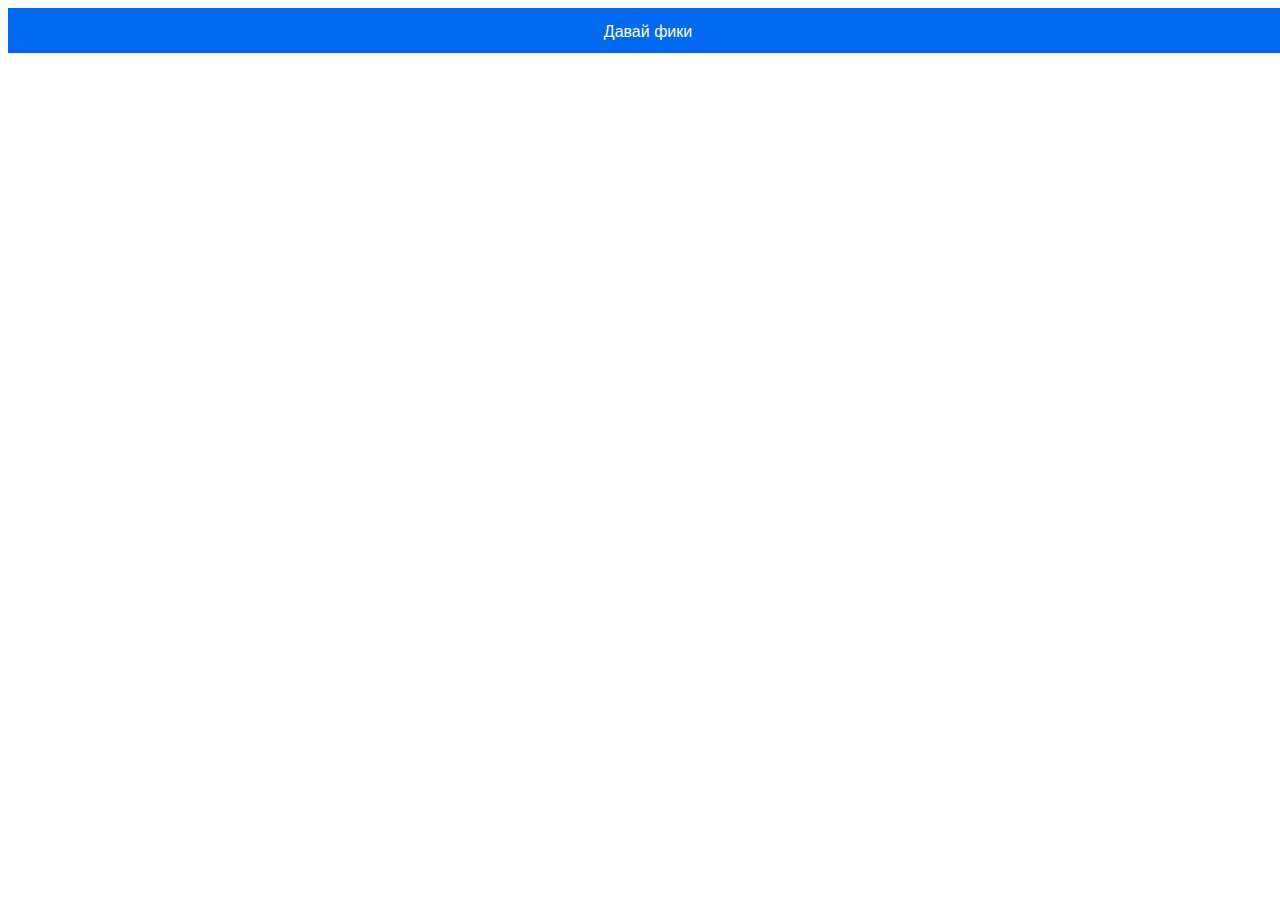
<file: fiki/index.html>
<html>
<head>
<title>Fikibot</title>
<style>
	#string {
		
		font-size: 40pt;
        white-space: pre-wrap;
        padding-top: 5%;
	}
    button {
    position: absolute;
    width: 100%;
    height: 5%;
    padding-top: 0%;
    display: inline-block;
    border: none;
    padding: 1rem 2rem;
    margin: 0;
    text-decoration: none;
    background: #0069ed;
    color: #ffffff;
    font-family: sans-serif;
    font-size: 1rem;
    line-height: 1;
    cursor: pointer;
    text-align: center;
    transition: background 250ms ease-in-out, transform 150ms ease;
    -webkit-appearance: none;
    -moz-appearance: none;
}

    button :hover {
    position: absolute;
    width: 100%;
    height: 5%;
    padding-top: 0%;
    display: inline-block;
    border: none;
    padding: 1rem 2rem;
    margin: 0;
    text-decoration: none;
    background: #0010ed;
    color: #ffffff;
    font-family: sans-serif;
    font-size: 1rem;
    line-height: 1;
    cursor: pointer;
    text-align: center;
    transition: background 250ms ease-in-out, transform 150ms ease;
    -webkit-appearance: none;
    -moz-appearance: none;
}


    

</style>

<script type="text/javascript">


    function getRandomInt (min, max)
	{
        return Math.floor(Math.random() * (max - min + 1)) + min;
	}


    function getNext(word, model){

        a = getRandomInt(0,3)

        probs = model[word]
        
        bag = []

        for(token in probs){
            for(var k = 0; k < probs[token]; k++){
                bag.push(token)
            }
        }
        next = bag[Math.floor(Math.random()*bag.length)];
        
        return next
    }

    function generateSentence(model){

       token = "starttoken"

        sentence = ""

       while(token != "."){

           token = getNext(token, model)

           sentence+= token + " "
          
           
       }
      
       return sentence
        
    }

    function generateText(model, size){
        text = "";
        for( var k = 0; k < size; k++){
            sent = ". "

            while (sent==". "){
             sent = generateSentence(model)
        }
        console.log(sent)
        text += sent
        }


        document.getElementById("string").innerHTML =text;
    }


	function act()
	{
        fetch("https://raw.githubusercontent.com/Comonut/comonut.github.io/master/fiki/dic.json")
         .then(response => response.json())
         .then(json => generateText(json,3));


	}
	window.onload = act;
	

</script>
<link rel="icon" href="http://payner.bg/images/events/fiki.png">
</head>
<body id = "asd" bgcolor="#FFFFFF" >

<button type="button" onclick="act()" >Давай фики</button>

	
	<h1 align="center"> <div id="string">  </div> </h1>
	

	
</body> 



</html>
</file>
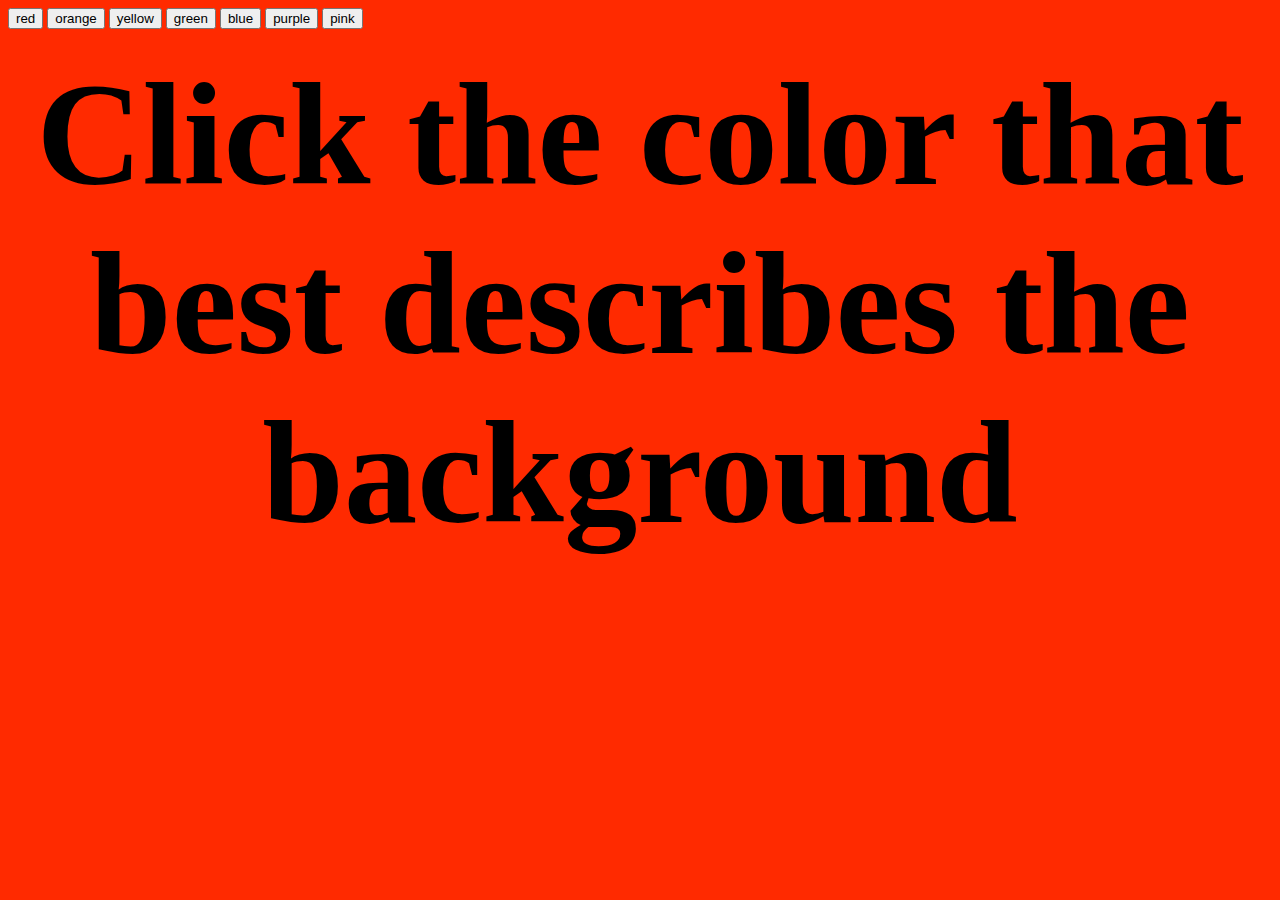
<file: knn/index.html>
<html>
<head>
<title>Movie idea generator</title>
<style>
	#string {
		
		font-size: 110pt;
	}
	.button {
    background-color: #4CAF50; /* Green */
    border: none;
    color: white;
    padding: 15px 32px;
    text-align: center;
    text-decoration: none;
    display: inline-block;
    font-size: 16px;
}
</style>

<script type="text/javascript">

var h = 0;

var values = [];
var map = [];



	function findMin(arr){

		var min = 0;

		for (i = 1; i < arr.length ; i++){
			if(arr[i] < arr[min]){
				min = i;
			}
		}


		return min;

	}




	function kNN(k){

		if(k > values.length) return "Click the color that best describes the background";

		var diff = [];

		for(a = 0; a < values.length; a ++){
			diff.push(Math.abs(values[a] - h));
		}

		return map[findMin(diff)];





	}




	function add(color){
		values.push(h);
		map.push(color);

		act();
	}


	function getRandomInt (min, max)
	{
    return Math.floor(Math.random() * (max - min + 1)) + min;
	}

	


	
	function colorChange(c)
	{
		
		
		document.getElementById("asd").style.backgroundColor = c

		

	}

	function toRgb(h){

		var x = 1 - Math.abs((h/60)%2-1);

	

		if(h < 60) return "rgb("+255+","+Math.floor(x*255)+","+0+")";
		if(h < 120) return "rgb("+Math.floor(x*255)+","+255+","+0+")";
		if(h < 180) return "rgb("+0+","+255+","+Math.floor(x*255)+")";
		if(h < 240) return "rgb("+0+","+Math.floor(x*255)+","+255+")";
		if(h < 300) return "rgb("+Math.floor(x*255)+","+0+","+255+")";
		if (h <= 360) return "rgb("+255+","+0+","+Math.floor(x*255)+")";



	}
	function act()
	{

	h = getRandomInt(1,360)

	document.getElementById("string").innerHTML = kNN(3);

	colorChange(toRgb(h));

	}
	window.onload = act;
	

</script>

</head>
<body id = "asd" bgcolor="#6FBAFA" >

<button type="button" onclick="add('Red')">red</button>
<button type="button" onclick="add('Orange')">orange</button>
<button type="button" onclick="add('Yellow')">yellow</button>
<button type="button" onclick="add('Green')">green</button>
<button type="button" onclick="add('Blue')">blue</button>
<button type="button" onclick="add('Purple')">purple</button>
<button type="button" onclick="add('Pink')">pink</button>
	
	<h1 align="center"> <div id="string">  </div> </h1>
	

	
</body> 



</html>
</file>
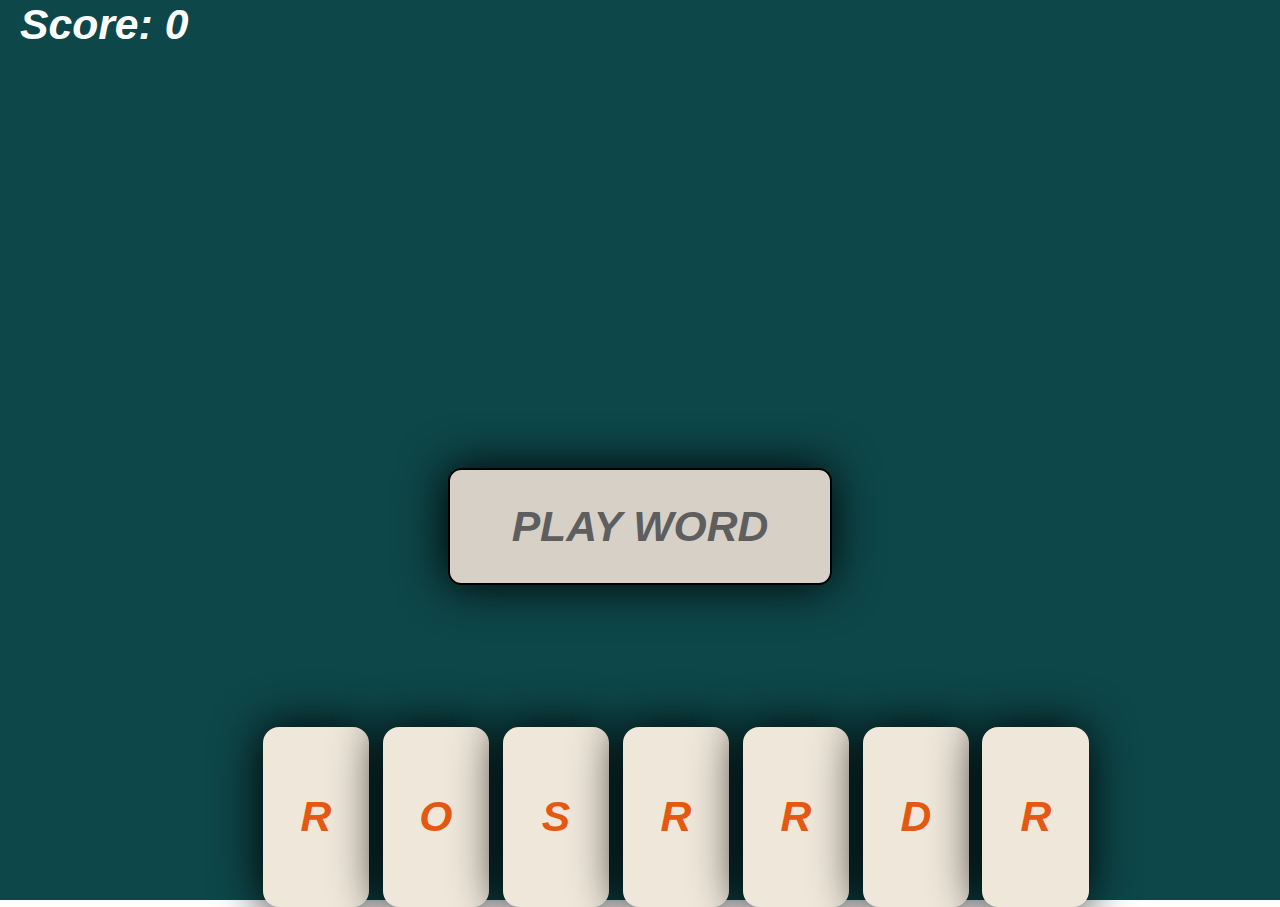
<file: letters/index.html>
<!doctype html><html lang="en"><head><meta charset="utf-8"/><link rel="icon" href="/letters/favicon.ico"/><meta name="viewport" content="width=device-width,initial-scale=1"/><meta name="theme-color" content="#000000"/><meta name="description" content="Letters game"/><link rel="apple-touch-icon" href="/letters/logo192.png"/><link rel="manifest" href="/letters/manifest.json"/><title>Letters</title><link href="/letters/static/css/main.7e1e7401.chunk.css" rel="stylesheet"></head><body><noscript>You need to enable JavaScript to run this app.</noscript><div id="root"></div><script>!function(e){function r(r){for(var n,a,i=r[0],c=r[1],l=r[2],s=0,p=[];s<i.length;s++)a=i[s],Object.prototype.hasOwnProperty.call(o,a)&&o[a]&&p.push(o[a][0]),o[a]=0;for(n in c)Object.prototype.hasOwnProperty.call(c,n)&&(e[n]=c[n]);for(f&&f(r);p.length;)p.shift()();return u.push.apply(u,l||[]),t()}function t(){for(var e,r=0;r<u.length;r++){for(var t=u[r],n=!0,i=1;i<t.length;i++){var c=t[i];0!==o[c]&&(n=!1)}n&&(u.splice(r--,1),e=a(a.s=t[0]))}return e}var n={},o={1:0},u=[];function a(r){if(n[r])return n[r].exports;var t=n[r]={i:r,l:!1,exports:{}};return e[r].call(t.exports,t,t.exports,a),t.l=!0,t.exports}a.e=function(e){var r=[],t=o[e];if(0!==t)if(t)r.push(t[2]);else{var n=new Promise((function(r,n){t=o[e]=[r,n]}));r.push(t[2]=n);var u,i=document.createElement("script");i.charset="utf-8",i.timeout=120,a.nc&&i.setAttribute("nonce",a.nc),i.src=function(e){return a.p+"static/js/"+({}[e]||e)+"."+{3:"e61f9a3e"}[e]+".chunk.js"}(e);var c=new Error;u=function(r){i.onerror=i.onload=null,clearTimeout(l);var t=o[e];if(0!==t){if(t){var n=r&&("load"===r.type?"missing":r.type),u=r&&r.target&&r.target.src;c.message="Loading chunk "+e+" failed.\n("+n+": "+u+")",c.name="ChunkLoadError",c.type=n,c.request=u,t[1](c)}o[e]=void 0}};var l=setTimeout((function(){u({type:"timeout",target:i})}),12e4);i.onerror=i.onload=u,document.head.appendChild(i)}return Promise.all(r)},a.m=e,a.c=n,a.d=function(e,r,t){a.o(e,r)||Object.defineProperty(e,r,{enumerable:!0,get:t})},a.r=function(e){"undefined"!=typeof Symbol&&Symbol.toStringTag&&Object.defineProperty(e,Symbol.toStringTag,{value:"Module"}),Object.defineProperty(e,"__esModule",{value:!0})},a.t=function(e,r){if(1&r&&(e=a(e)),8&r)return e;if(4&r&&"object"==typeof e&&e&&e.__esModule)return e;var t=Object.create(null);if(a.r(t),Object.defineProperty(t,"default",{enumerable:!0,value:e}),2&r&&"string"!=typeof e)for(var n in e)a.d(t,n,function(r){return e[r]}.bind(null,n));return t},a.n=function(e){var r=e&&e.__esModule?function(){return e.default}:function(){return e};return a.d(r,"a",r),r},a.o=function(e,r){return Object.prototype.hasOwnProperty.call(e,r)},a.p="/letters/",a.oe=function(e){throw console.error(e),e};var i=this.webpackJsonpsakoberg=this.webpackJsonpsakoberg||[],c=i.push.bind(i);i.push=r,i=i.slice();for(var l=0;l<i.length;l++)r(i[l]);var f=c;t()}([])</script><script src="/letters/static/js/2.31772e8e.chunk.js"></script><script src="/letters/static/js/main.cd63da39.chunk.js"></script></body></html>
</file>
<file: letters/static/css/main.7e1e7401.chunk.css>
body{margin:0;font-family:-apple-system,BlinkMacSystemFont,"Segoe UI","Roboto","Oxygen","Ubuntu","Cantarell","Fira Sans","Droid Sans","Helvetica Neue",sans-serif;-webkit-font-smoothing:antialiased;-moz-osx-font-smoothing:grayscale}code{font-family:source-code-pro,Menlo,Monaco,Consolas,"Courier New",monospace}.App{min-height:100vh;display:flex;background-color:#0e4749;align-content:center}.Score{position:absolute;left:15pt;color:#fff}.Card,.Score{justify-content:center;align-items:center;font-size:32pt;font-style:oblique;font-weight:700}.Card{background-color:#efe7da;height:100%;width:13pt;min-width:80pt;margin:5pt;border-radius:16px;box-shadow:-.1rem 0 3rem #000;transition:.15s;display:flex;font-family:"Segoe UI",Tahoma,Geneva,Verdana,sans-serif;color:#e55812}.Card:hover{outline:none;border-radius:10pt;border:2px solid #e55812;transform:translateY(-1rem)}.Field{border-color:#000;height:20vh;width:60vw;display:flex;flex-direction:row;position:absolute;bottom:60%;left:20vw;justify-content:center;align-items:center}.Field::-webkit-scrollbar-track{background:linear-gradient(90deg,#201c29,#201c29 1px,#17141d 0,#17141d)}.Hand{border-color:#000;height:20vh;width:60vw;display:flex;flex-direction:row;position:absolute;bottom:0;left:20vw}.Hand::-webkit-scrollbar-track{background:linear-gradient(90deg,#201c29,#201c29 1px,#17141d 0,#17141d)}.Submit{border-color:#000;height:13vh;width:30vw;display:flex;flex-direction:row;position:absolute;bottom:35%;left:35vw;justify-content:center;align-items:center;background-color:#efe7da;border-radius:16px;box-shadow:-.1rem 0 3rem #000;color:#e55812;font-size:32pt;font-style:oblique;font-weight:700}.Submit:hover{outline:none;border-radius:10pt;border:2px solid #e55812}.Submit:disabled{outline:none;border-radius:10pt;background-color:#d6d0c7;color:#5e5e5e;border:2px solid #000}.Submit:active{background-color:#f5ead8;box-shadow:0 5px #666;transform:translateY(4px)}.ScoreNotification{width:20vw;height:5vh;left:40vw;position:absolute;color:#fff;justify-content:center;align-items:center;font-size:32pt;font-style:oblique;font-family:"Segoe UI",Tahoma,Geneva,Verdana,sans-serif;font-weight:700}
/*# sourceMappingURL=main.7e1e7401.chunk.css.map */
</file>
